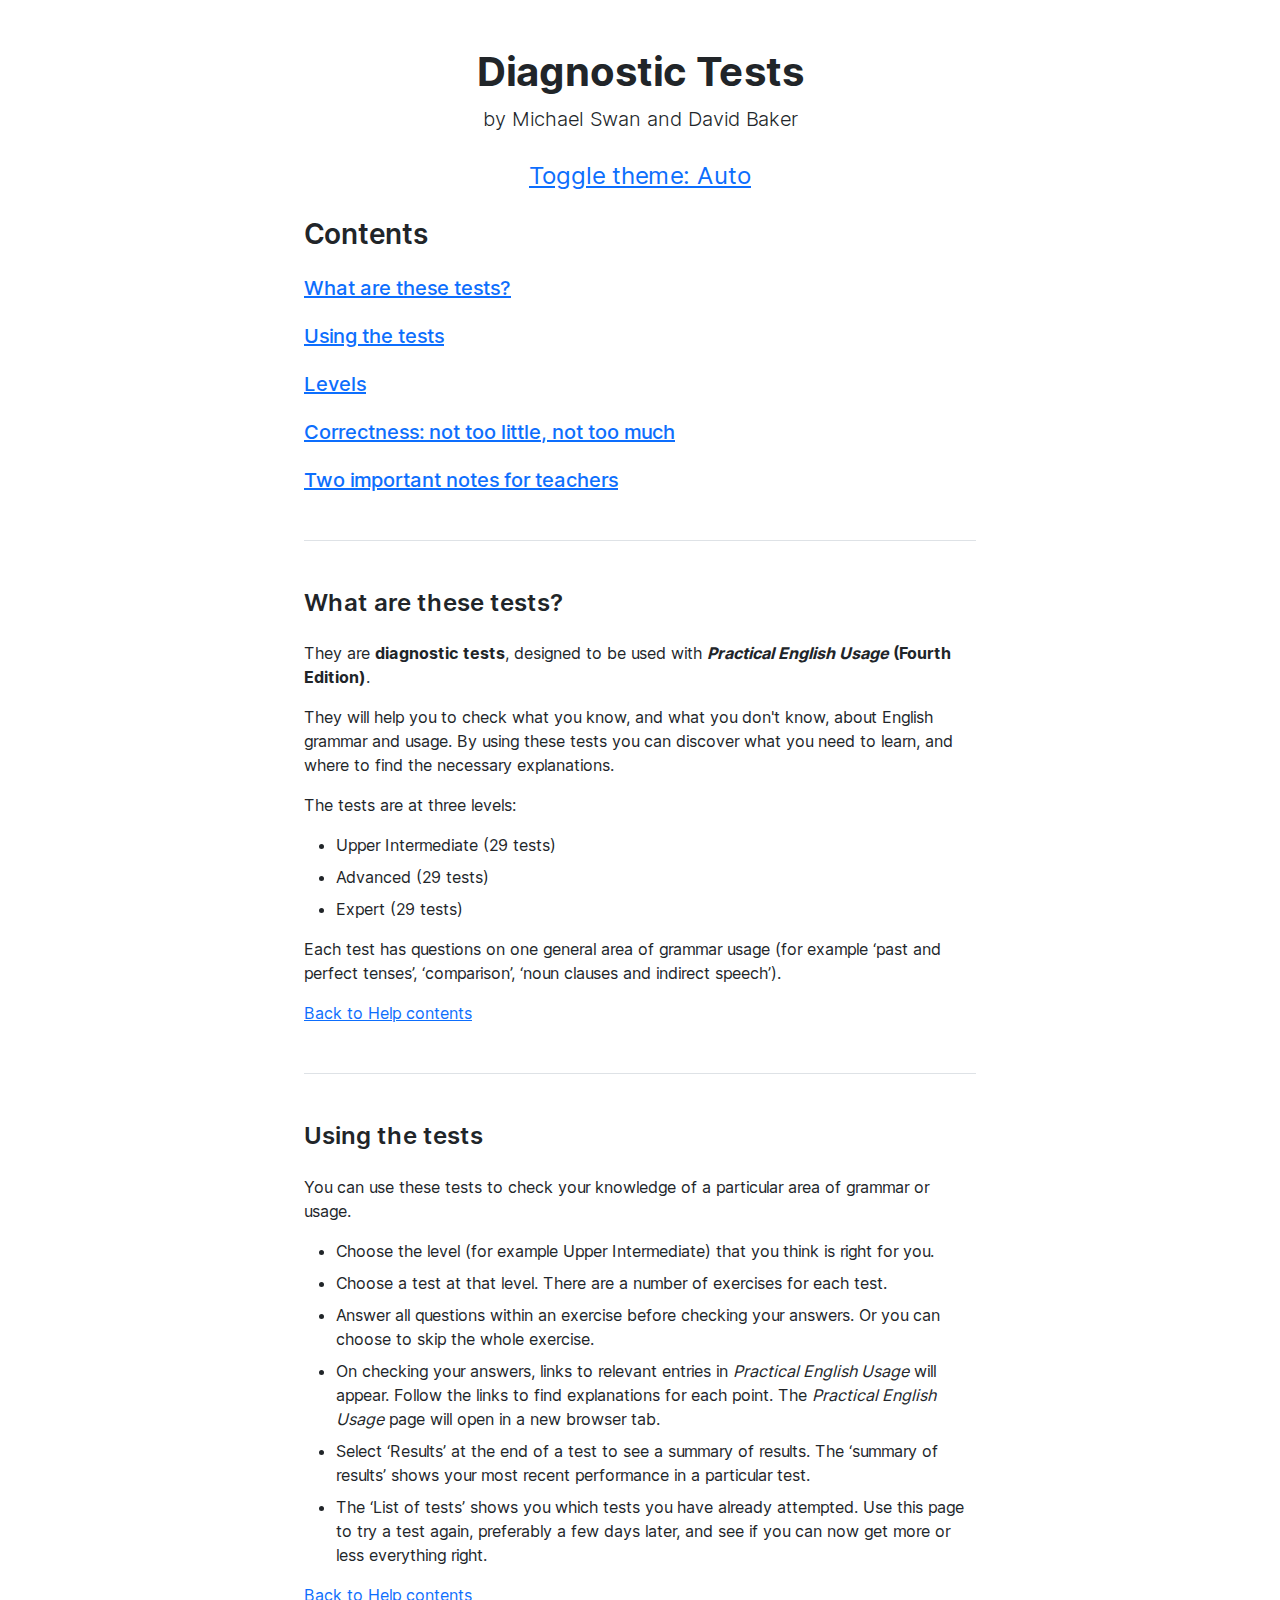
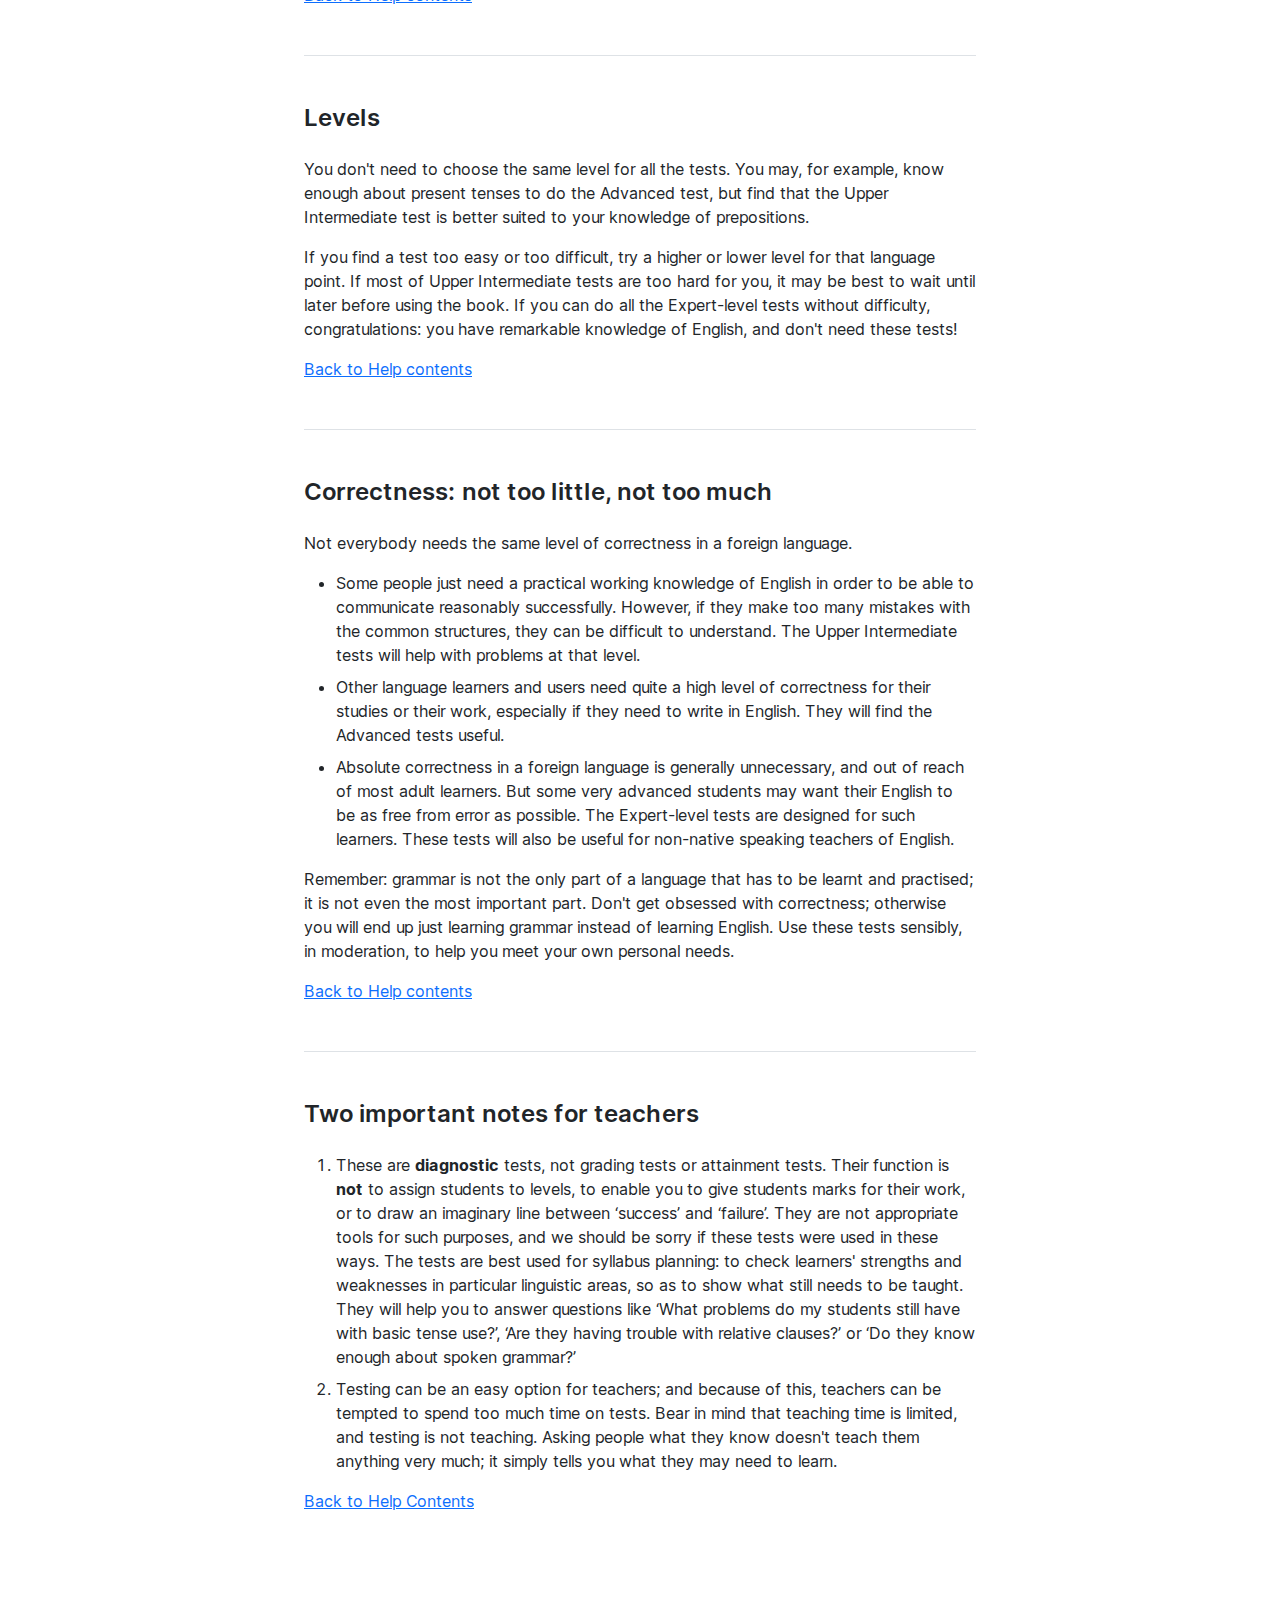
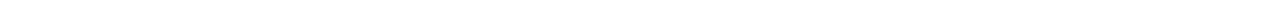
<file: templates/Help.html>
<!DOCTYPE html>
<html lang="en" dir="ltr" data-bs-theme="auto">

<head>
    <meta charset="UTF-8">
    <title>Diagnostic Tests help | yell0wsuit</title>
    <link href="../styles/bootstrap.min.css" rel="stylesheet">
    <meta name="viewport" content="width=device-width, initial-scale=1.0">
    <style>
        @font-face {
            font-family: 'Inter';
            src: url("../fonts/Inter.var.woff2") format("woff2-variations");
            font-weight: 300 900;
            font-stretch: 35% 100%;
            font-style: normal;
        }

        * {
            font-family: Inter, system-ui, sans-serif;
        }

        .bi {display: inline-block; vertical-align: -.125em; fill: currentcolor}
    </style>
</head>

<body>
    <div class="container d-flex align-items-stretch">
        <div class="p-4 p-md-5">
            <div class="row justify-content-center">
                <div class="col-lg-8 mb-5">
                    <h1 class="text-center fw-bold">Diagnostic Tests</h1>
                    <p class="mb-4 text-center lead">by Michael Swan and David Baker</p>
                    <p class="mb-4 text-center fs-4"><a id="toggleThemeID" href="javascript:void(0)">Toggle theme: Auto</a></p>
                    <h3 class="fw-semibold mb-4">
                        <a name="_Contents"></a>Contents
                    </h3>
                    <h5 class="mb-4 mt-4">
                        <a href="#_1_What_are">What are these tests?</a>
                    </h5>
                    <h5 class="mb-4 mt-4">
                        <a href="#_2_Using">Using the tests</a>
                    </h5>
                    <h5 class="mb-4 mt-4">
                        <a href="#_3_Levels">Levels</a>
                    </h5>
                    <h5 class="mb-4 mt-4">
                        <a href="#_4_Correctness">Correctness: not too little, not too much</a></h3>
                    </h5>
                    <h5 class="mb-4 mt-4">
                        <a href="#_5_Notes">Two important notes for teachers</a></h3>
                    </h5>
                    <div class="mt-5 mb-5 border-top"></div>
                    <h4 class="fw-semibold mb-4 mt-4">
                        <a name="section_1"></a><a name="_1_What_are"></a>What are these tests?
                    </h4>
                    <p>They are <b>diagnostic tests</b>, designed to be used with <strong><i>Practical English Usage</i> (Fourth Edition)</strong>.</p>
                    <p>They will help you to check what you know, and what you don't know, about English grammar and usage. By using these tests you can discover what you need to learn, and where to find the necessary explanations.</p>
                    <p>The tests are at three levels:</p>
                    <ul>
                        <li class="mb-2">Upper Intermediate (29 tests)</li>
                        <li class="mb-2">Advanced (29 tests)</li>
                        <li>Expert (29 tests)</li>
                    </ul>
                    <p>Each test has questions on one general area of grammar usage (for example ‘past and perfect tenses’, ‘comparison’, ‘noun clauses and indirect speech’).</p>
                    <p><a name="_2_Model_mode"></a><a href="#_Contents">Back to Help contents</a></p>
                    <div class="mt-5 mb-5 border-top"></div>
                    <h4 class="fw-semibold mb-4 mt-4">
                        <a name="_2_Using"></a>Using the tests
                    </h4>
                    <p>You can use these tests to check your knowledge of a particular area of grammar or usage.</p>
                    <ul>
                      <li class="mb-2">Choose the level (for example Upper Intermediate) that you think is right for you.</li>
                      <li class="mb-2">Choose a test at that level. There are a number of exercises for each test.</li>
                      <li class="mb-2">Answer all questions within an exercise before checking your answers. Or you can choose to skip the whole exercise.</li>
                      <li class="mb-2">On checking your answers, links to relevant entries in <i>Practical English Usage</i> will appear. Follow the links to find explanations for each point. The <i>Practical English Usage</i> page will open in a new browser tab.</li>
                      <li class="mb-2">Select &lsquo;Results&rsquo; at the end of a test to see a summary of results. The &lsquo;summary of results&rsquo; shows your most recent performance in a particular test.  </li>
                      <li>The &lsquo;List of tests&rsquo; shows you which tests you have already attempted. Use this page to try a test again, preferably a few days later, and see if you can now get more or less everything right.</li>
                    </ul>
                    <p><a name="_2_Model_mode"></a><a href="#_Contents">Back to Help contents</a></p>
                    <div class="mt-5 mb-5 border-top"></div>
                    <h4 class="fw-semibold mb-4 mt-4">
                        <a name="_3_Levels"></a>Levels
                    </h4>
                    <p>You don't need to choose the same level for all the tests. You may, for example, know enough about present tenses to do the Advanced test, but find that the Upper Intermediate test is better suited to your knowledge of prepositions.</p>
                    <p>If you find a test too easy or too difficult, try a higher or lower level for that language point. If most of Upper Intermediate tests are too hard for you, it may be best to wait until later before using the book. If you can do all the Expert-level tests without difficulty, congratulations: you have remarkable knowledge of English, and don't need these tests!</p>
                    <p><a name="_2_Model_mode"></a><a href="#_Contents">Back to Help contents</a></p>
                    <div class="mt-5 mb-5 border-top"></div>
                    <h4 class="fw-semibold mb-4 mt-4">
                        <a name="_4_Browser_Compatability"></a>Correctness: not too little, not too much
                    </h4>
                    <p>Not everybody needs the same level of correctness in a foreign language.</p>
                    <ul>
                      <li class="mb-2">Some people just need a practical working knowledge of English in order to be able to communicate reasonably successfully. However, if they make too many mistakes with the common structures, they can be difficult to understand. The Upper Intermediate tests will help with problems at that level.</li>
                      <li class="mb-2">Other language learners and users need quite a high level of correctness for their studies or their work, especially if they need to write in English. They will find the Advanced tests useful.</li>
                      <li>Absolute correctness in a foreign language is generally unnecessary, and out of reach of most adult learners. But some very advanced students may want their English to be as free from error as possible. The Expert-level tests are designed for such learners. These tests will also be useful for non-native speaking teachers of English.</li>
                    </ul>
                    <p>Remember: grammar is not the only part of a language that has to be learnt and practised; it is not even the most important part. Don't get obsessed with correctness; otherwise you will end up just learning grammar instead of learning English. Use these tests sensibly, in moderation, to help you meet your own personal needs.</p>
                    <p><a name="_2_Model_mode"></a><a href="#_Contents">Back to Help contents</a></p>
                    <div class="mt-5 mb-5 border-top"></div>
                    <h4 class="fw-semibold mb-4 mt-4"><a name="_5_Notes"></a>Two important notes for teachers</h4>
                    <ol>
                      <li class="mb-2">These are <b>diagnostic</b> tests, not grading tests or attainment tests. Their function is <b>not</b> to assign students to levels, to enable you to give students marks for their work, or to draw an imaginary line between &lsquo;success&rsquo; and &lsquo;failure&rsquo;. They are not appropriate tools for such purposes, and we should be sorry if these tests were used in these ways. The tests are best used for syllabus planning: to check learners' strengths and weaknesses in particular linguistic areas, so as to show what still needs to be taught. They will help you to answer questions like &lsquo;What problems do my students still have with basic tense use?&rsquo;, &lsquo;Are they having trouble with relative clauses?&rsquo; or &lsquo;Do they know enough about spoken grammar?&rsquo; </li>
                      <li>Testing can be an easy option for teachers; and because of this, teachers can be tempted to spend too much time on tests. Bear in mind that teaching time is limited, and testing is not teaching. Asking people what they know doesn't teach them anything very much; it simply tells you what they may need to learn.</li>
                    </ol>

                    <p><a href="#_Contents">Back to Help Contents</a></p>
                </div>
            </div>
        </div>
    </div>

    <script>
        let changeThis = document.getElementById("toggleThemeID");
        changeThis.onclick = toggleTheme;
        
        const HTML_theme = document.getElementsByTagName("html");
        let currentTheme = HTML_theme[0].getAttribute("data-bs-theme");
        if (currentTheme === 'auto') {
            window.matchMedia('(prefers-color-scheme: dark)').matches ? 'dark' : 'light';
        }
        
        function toggleTheme() {
            switch (changeThis.innerHTML) {
                case "Toggle theme: Auto":
                    changeThis.innerHTML = "Toggle theme: Light";
                    setTheme('light');
                    localStorage.setItem('theme', 'light');
                    break;
                case "Toggle theme: Light":
                    changeThis.innerHTML = "Toggle theme: Dark";
                    setTheme('dark');
                    localStorage.setItem('theme', 'dark');
                    break;
                case "Toggle theme: Dark":
                    changeThis.innerHTML = "Toggle theme: Auto";
                    setTheme('auto')
                    localStorage.setItem('theme', 'auto');
                    break;
                default:
                    changeThis.innerHTML = "Toggle theme: Auto";
                    setTheme(getPreferredTheme())
                    localStorage.setItem('theme', 'auto');
            }
        }
        
        /*!
         * Color mode toggler for Bootstrap's docs (https://getbootstrap.com/)
         * Copyright 2011-2022 The Bootstrap Authors
         * Licensed under the Creative Commons Attribution 3.0 Unported License.
         */

        const storedTheme = localStorage.getItem('theme');
        
        if (storedTheme) {
            const fistString = storedTheme;
            const secondString = fistString.charAt(0).toUpperCase() + fistString.slice(1);
            changeThis.innerHTML = "Toggle theme: " + secondString;
        }
        
        const getPreferredTheme = () => {
            if (storedTheme) {
                return storedTheme
            }

            return window.matchMedia('(prefers-color-scheme: dark)').matches ? 'dark' : 'light'
        }
        
        
        const setTheme = function(theme) {
            if (theme === 'auto' && window.matchMedia('(prefers-color-scheme: dark)').matches) {
                document.documentElement.setAttribute('data-bs-theme', 'dark')
            } else {
                document.documentElement.setAttribute('data-bs-theme', theme)
            }
        }
        
        setTheme(getPreferredTheme())
        
        window.matchMedia('(prefers-color-scheme: dark)').addEventListener('change', () => {
            if (storedTheme !== 'light' || storedTheme !== 'dark') {
                setTheme(getPreferredTheme())
            }
        })
        
        window.addEventListener('DOMContentLoaded', () => {
            setTheme(getPreferredTheme())
        })
    </script>
</body>

</html>
</file>
